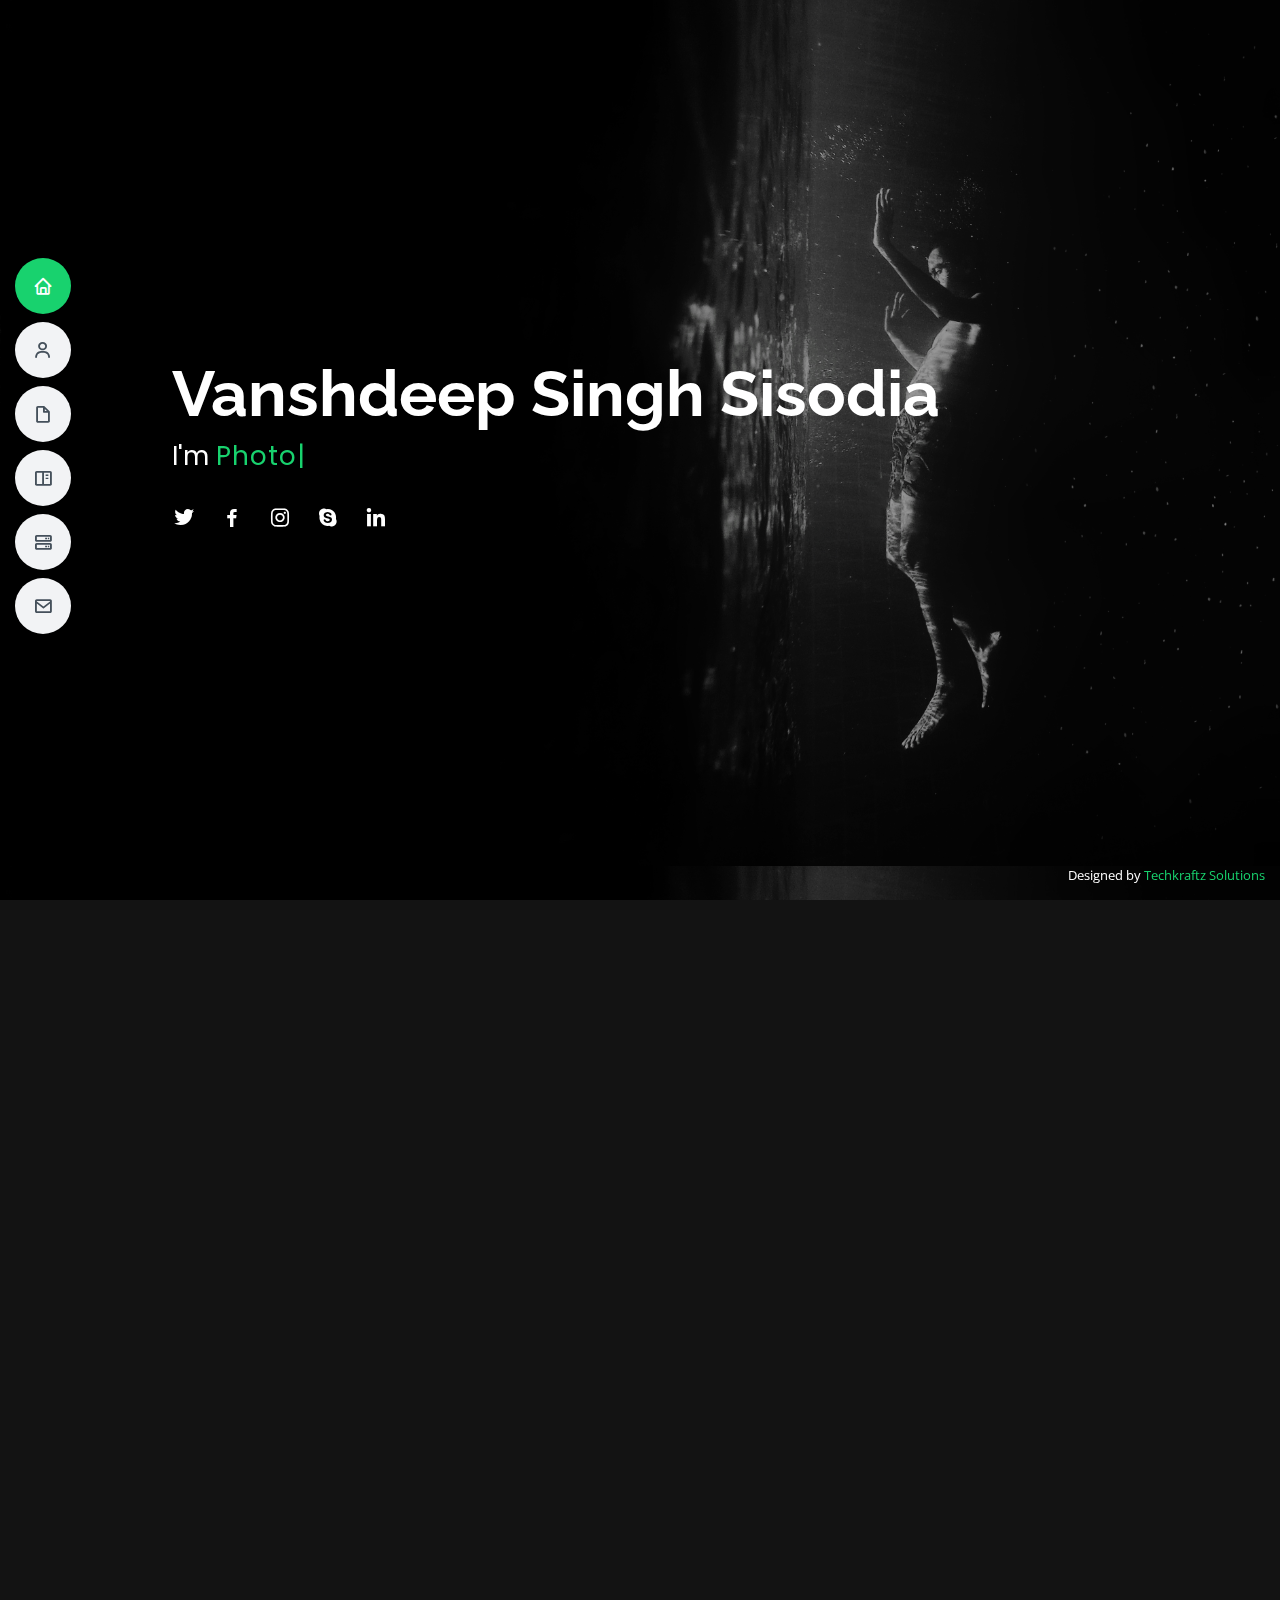
<file: public/index.html>
<!DOCTYPE html>
<html lang="en">

<head>
  <meta charset="utf-8">
  <meta content="width=device-width, initial-scale=1.0" name="viewport">

  <title>1shdeep-Home</title>
  <meta content="" name="description">
  <meta content="" name="keywords">

  <!-- Favicons -->
  <link href="assets/img/favicon.png" rel="icon">
  <link href="assets/img/apple-touch-icon.png" rel="apple-touch-icon">

  <!-- Google Fonts -->
  <link href="https://fonts.googleapis.com/css?family=Open+Sans:300,300i,400,400i,600,600i,700,700i|Raleway:300,300i,400,400i,500,500i,600,600i,700,700i|Poppins:300,300i,400,400i,500,500i,600,600i,700,700i" rel="stylesheet">

  <!-- Vendor CSS Files -->
  <link href="assets/vendor/aos/aos.css" rel="stylesheet">
  <link href="assets/vendor/bootstrap/css/bootstrap.min.css" rel="stylesheet">
  <link href="assets/vendor/bootstrap-icons/bootstrap-icons.css" rel="stylesheet">
  <link href="assets/vendor/boxicons/css/boxicons.min.css" rel="stylesheet">
  <link href="assets/vendor/glightbox/css/glightbox.min.css" rel="stylesheet">
  <link href="assets/vendor/swiper/swiper-bundle.min.css" rel="stylesheet">

  <!-- Template Main CSS File -->
  <link href="assets/css/style.css" rel="stylesheet">

</head>

<body>

  <!-- ======= Mobile nav toggle button ======= -->
  <!-- <button type="button" class="mobile-nav-toggle d-xl-none"><i class="bi bi-list mobile-nav-toggle"></i></button> -->
  <i class="bi bi-list mobile-nav-toggle d-xl-none"></i>
  <!-- ======= Header ======= -->
  <header id="header" class="d-flex flex-column justify-content-center">

    <nav id="navbar" class="navbar nav-menu">
      <ul>
        <li><a href="#hero" class="nav-link scrollto active"><i class="bx bx-home"></i> <span>Home</span></a></li>
        <li><a href="#about" class="nav-link scrollto"><i class="bx bx-user"></i> <span>About</span></a></li>
        <li><a href="#resume" class="nav-link scrollto"><i class="bx bx-file-blank"></i> <span>Resume</span></a></li>
        <li><a href="#portfolio" class="nav-link scrollto"><i class="bx bx-book-content"></i> <span>Portfolio</span></a></li>
        <li><a href="#services" class="nav-link scrollto"><i class="bx bx-server"></i> <span>Services</span></a></li>
        <li><a href="#contact" class="nav-link scrollto"><i class="bx bx-envelope"></i> <span>Contact</span></a></li>
      </ul>
    </nav><!-- .nav-menu -->

  </header><!-- End Header -->

  <!-- ======= Hero Section ======= -->
  <section id="hero" class="d-flex flex-column justify-content-center" class="hero route bg-image" style="background-image: url(assets/img/hero-bg.jpg)">
    <div class="container" data-aos="zoom-in" data-aos-delay="100">
      <h1>Vanshdeep Singh Sisodia</h1>
      <p>I'm  <span class="typed" data-typed-items="Photographer,Travel Filmmaker 🎥 🌍,"></span></p>
      <div class="social-links">
        <a href="#" class="twitter"><i class="bx bxl-twitter"></i></a>
        <a href="#" class="facebook"><i class="bx bxl-facebook"></i></a>
        <a href="#" class="instagram"><i class="bx bxl-instagram"></i></a>
        <a href="#" class="google-plus"><i class="bx bxl-skype"></i></a>
        <a href="#" class="linkedin"><i class="bx bxl-linkedin"></i></a>
      </div>
    </div>
  </section><!-- End Hero -->

  <main id="main">

    <!-- ======= About Section ======= -->
    <section id="about" class="about">
      <div class="container" data-aos="fade-up">

        <div class="section-title">
          <h2>About</h2>
          <p>Magnam dolores commodi suscipit. Necessitatibus eius consequatur ex aliquid fuga eum quidem. Sit sint consectetur velit. Quisquam quos quisquam cupiditate. Et nemo qui impedit suscipit alias ea. Quia fugiat sit in iste officiis commodi quidem hic quas.</p>
        </div>

        <div class="row">
          <div class="col-lg-4">
            <img src="assets/img/hero-bg.jpg" class="img-fluid" alt="">
          </div>
          <div class="col-lg-8 pt-4 pt-lg-0 content">
            <h3>UI/UX Photographer &amp; Tavel Filmmaker</h3>
            <p class="fst-italic">
              Lorem ipsum dolor sit amet, consectetur adipiscing elit, sed do eiusmod tempor incididunt ut labore et dolore
              magna aliqua.
            </p>
            <div class="row">
              <div class="col-lg-6">
                <ul>
                  <li><i class="bi bi-chevron-right"></i> <strong>Birthday:</strong> <span>1 May 1995</span></li>
                  <li><i class="bi bi-chevron-right"></i> <strong>Website:</strong> <span>www.example.com</span></li>
                  <li><i class="bi bi-chevron-right"></i> <strong>Phone:</strong> <span>+123 456 7890</span></li>
                  <li><i class="bi bi-chevron-right"></i> <strong>City:</strong> <span>New York, USA</span></li>
                </ul>
              </div>
              <div class="col-lg-6">
                <ul>
                  <li><i class="bi bi-chevron-right"></i> <strong>Age:</strong> <span>30</span></li>
                  <li><i class="bi bi-chevron-right"></i> <strong>Degree:</strong> <span>Master</span></li>
                  <li><i class="bi bi-chevron-right"></i> <strong>PhEmailone:</strong> <span>email@example.com</span></li>
                  <li><i class="bi bi-chevron-right"></i> <strong>Freelance:</strong> <span>Available</span></li>
                </ul>
              </div>
            </div>
            <p>
              Officiis eligendi itaque labore et dolorum mollitia officiis optio vero. Quisquam sunt adipisci omnis et ut. Nulla accusantium dolor incidunt officia tempore. Et eius omnis.
              Cupiditate ut dicta maxime officiis quidem quia. Sed et consectetur qui quia repellendus itaque neque. Aliquid amet quidem ut quaerat cupiditate. Ab et eum qui repellendus omnis culpa magni laudantium dolores.
            </p>
          </div>
        </div>

      </div>
    </section><!-- End About Section -->

    <!-- ======= Facts Section ======= -->
    <section id="facts" class="facts">
      <div class="container" data-aos="fade-up">

        <div class="section-title">
          <h2>Facts</h2>
          <p>Magnam dolores commodi suscipit. Necessitatibus eius consequatur ex aliquid fuga eum quidem. Sit sint consectetur velit. Quisquam quos quisquam cupiditate. Et nemo qui impedit suscipit alias ea. Quia fugiat sit in iste officiis commodi quidem hic quas.</p>
        </div>

        <div class="row">

          <div class="col-lg-3 col-md-6">
            <div class="count-box">
              <i class="bi bi-emoji-smile"></i>
              <span data-purecounter-start="0" data-purecounter-end="232" data-purecounter-duration="1" class="purecounter"></span>
              <p>Happy Clients</p>
            </div>
          </div>

          <div class="col-lg-3 col-md-6 mt-5 mt-md-0">
            <div class="count-box">
              <i class="bi bi-person"></i>
              <span data-purecounter-start="1000" data-purecounter-end="34440" data-purecounter-duration="1" class="purecounter"></span>
              <p>Followers</p>
            </div>
          </div>

          <div class="col-lg-3 col-md-6 mt-5 mt-lg-0">
            <div class="count-box">
              <i class="bi bi-camera-reels"></i>
              <span data-purecounter-start="0" data-purecounter-end="1463" data-purecounter-duration="1" class="purecounter"></span>
              <p>Hours Of Video Content</p>
            </div>
          </div>

          <div class="col-lg-3 col-md-6 mt-5 mt-lg-0">
            <div class="count-box">
              <i class="bi bi-award"></i>
              <span data-purecounter-start="0" data-purecounter-end="25" data-purecounter-duration="1" class="purecounter"></span>
              <p>Awards</p>
            </div>
          </div>

        </div>

      </div>
    </section><!-- End Facts Section -->

    <!-- ======= Skills Section ======= -->
    <section id="skills" class="skills section-bg">
      <div class="container" data-aos="fade-up">

        <div class="section-title">
          <h2>Skills</h2>
          <p>Magnam dolores commodi suscipit. Necessitatibus eius consequatur ex aliquid fuga eum quidem. Sit sint consectetur velit. Quisquam quos quisquam cupiditate. Et nemo qui impedit suscipit alias ea. Quia fugiat sit in iste officiis commodi quidem hic quas.</p>
        </div>

        <div class="row skills-content">

          <div class="col-lg-6">

            <div class="progress">
              <span class="skill">HTML <i class="val">100%</i></span>
              <div class="progress-bar-wrap">
                <div class="progress-bar" role="progressbar" aria-valuenow="100" aria-valuemin="0" aria-valuemax="100"></div>
              </div>
            </div>

            <div class="progress">
              <span class="skill">CSS <i class="val">90%</i></span>
              <div class="progress-bar-wrap">
                <div class="progress-bar" role="progressbar" aria-valuenow="90" aria-valuemin="0" aria-valuemax="100"></div>
              </div>
            </div>

            <div class="progress">
              <span class="skill">JavaScript <i class="val">75%</i></span>
              <div class="progress-bar-wrap">
                <div class="progress-bar" role="progressbar" aria-valuenow="75" aria-valuemin="0" aria-valuemax="100"></div>
              </div>
            </div>

          </div>

          <div class="col-lg-6">

            <div class="progress">
              <span class="skill">PHP <i class="val">80%</i></span>
              <div class="progress-bar-wrap">
                <div class="progress-bar" role="progressbar" aria-valuenow="80" aria-valuemin="0" aria-valuemax="100"></div>
              </div>
            </div>

            <div class="progress">
              <span class="skill">WordPress/CMS <i class="val">90%</i></span>
              <div class="progress-bar-wrap">
                <div class="progress-bar" role="progressbar" aria-valuenow="90" aria-valuemin="0" aria-valuemax="100"></div>
              </div>
            </div>

            <div class="progress">
              <span class="skill">Photoshop <i class="val">55%</i></span>
              <div class="progress-bar-wrap">
                <div class="progress-bar" role="progressbar" aria-valuenow="55" aria-valuemin="0" aria-valuemax="100"></div>
              </div>
            </div>

          </div>

        </div>

      </div>
    </section><!-- End Skills Section -->

    <!-- ======= Resume Section ======= -->
    <section id="resume" class="resume">
      <div class="container" data-aos="fade-up-right">

        <div class="section-title">
          <h2>Resume</h2>
          <p>Magnam dolores commodi suscipit. Necessitatibus eius consequatur ex aliquid fuga eum quidem. Sit sint consectetur velit. Quisquam quos quisquam cupiditate. Et nemo qui impedit suscipit alias ea. Quia fugiat sit in iste officiis commodi quidem hic quas.</p>
        </div>

        <div class="row">
          <div class="col-lg-6">
            <h3 class="resume-title">Sumary</h3>
            <div class="resume-item pb-0">
              <h4>Brandon Johnson</h4>
              <p><em>Innovative and deadline-driven Graphic Designer with 3+ years of experience designing and developing user-centered digital/print marketing material from initial concept to final, polished deliverable.</em></p>
              <ul>
                <li>Portland par 127,Orlando, FL</li>
                <li>(123) 456-7891</li>
                <li>alice.barkley@example.com</li>
              </ul>
            </div>

            <h3 class="resume-title">Education</h3>
            <div class="resume-item">
              <h4>Master of Fine Arts &amp; Graphic Design</h4>
              <h5>2015 - 2016</h5>
              <p><em>Rochester Institute of Technology, Rochester, NY</em></p>
              <p>Qui deserunt veniam. Et sed aliquam labore tempore sed quisquam iusto autem sit. Ea vero voluptatum qui ut dignissimos deleniti nerada porti sand markend</p>
            </div>
            <div class="resume-item">
              <h4>Bachelor of Fine Arts &amp; Graphic Design</h4>
              <h5>2010 - 2014</h5>
              <p><em>Rochester Institute of Technology, Rochester, NY</em></p>
              <p>Quia nobis sequi est occaecati aut. Repudiandae et iusto quae reiciendis et quis Eius vel ratione eius unde vitae rerum voluptates asperiores voluptatem Earum molestiae consequatur neque etlon sader mart dila</p>
            </div>
          </div>
          <div class="col-lg-6">
            <h3 class="resume-title">Professional Experience</h3>
            <div class="resume-item">
              <h4>Senior graphic design specialist</h4>
              <h5>2019 - Present</h5>
              <p><em>Experion, New York, NY </em></p>
              <ul>
                <li>Lead in the design, development, and implementation of the graphic, layout, and production communication materials</li>
                <li>Delegate tasks to the 7 members of the design team and provide counsel on all aspects of the project. </li>
                <li>Supervise the assessment of all graphic materials in order to ensure quality and accuracy of the design</li>
                <li>Oversee the efficient use of production project budgets ranging from $2,000 - $25,000</li>
              </ul>
            </div>
            <div class="resume-item">
              <h4>Graphic design specialist</h4>
              <h5>2017 - 2018</h5>
              <p><em>Stepping Stone Advertising, New York, NY</em></p>
              <ul>
                <li>Developed numerous marketing programs (logos, brochures,infographics, presentations, and advertisements).</li>
                <li>Managed up to 5 projects or tasks at a given time while under pressure</li>
                <li>Recommended and consulted with clients on the most appropriate graphic design</li>
                <li>Created 4+ design presentations and proposals a month for clients and account managers</li>
              </ul>
            </div>
          </div>
        </div>

      </div>
    </section><!-- End Resume Section -->

  <!-- ======= Portfolio Section ======= -->
  <section id="portfolio" class="portfolio">
    <div class="container"data-aos="zoom-in" data-aos-delay="100">

      <div class="section-title"data-aos="fade-up" data-aos-delay="100">
        <h2>Portfolio</h2>
        <p>My Works</p>
      </div>

      <div class="row">
        <div class="col-lg-12 d-flex justify-content-center">
          <ul id="portfolio-flters">
            <li data-filter="*" class="filter-active">All</li>
            <li data-filter=".filter-app">App</li>
            <li data-filter=".filter-card">Card</li>
            <li data-filter=".filter-web">Web</li>
          </ul>
        </div>
      </div>

      <div class="row portfolio-container">

        <div class="col-lg-4 col-md-6 portfolio-item filter-app">
          <div class="portfolio-wrap">
            <img src="assets/img/portfolio/portfolio-1.jpg" class="img-fluid" alt="">
            <div class="portfolio-info">
              <h4>App 1</h4>
              <p>App</p>
              <div class="portfolio-links">
                <a href="assets/img/portfolio/portfolio-1.jpg" data-gallery="portfolioGallery" class="portfolio-lightbox" title="App 1"><i class="bx bx-plus"></i></a>
                <a href="portfolio-details.html" data-gallery="portfolioDetailsGallery" data-glightbox="type: external" class="portfolio-details-lightbox" title="Portfolio Details"><i class="bx bx-link"></i></a>
              </div>
            </div>
          </div>
        </div>

        <div class="col-lg-4 col-md-6 portfolio-item filter-web">
          <div class="portfolio-wrap">
            <img src="assets/img/portfolio/portfolio-2.jpg" class="img-fluid" alt="">
            <div class="portfolio-info">
              <h4>Web 3</h4>
              <p>Web</p>
              <div class="portfolio-links">
                <a href="assets/img/portfolio/portfolio-2.jpg" data-gallery="portfolioGallery" class="portfolio-lightbox" title="Web 3"><i class="bx bx-plus"></i></a>
                <a href="portfolio-details.html" data-gallery="portfolioDetailsGallery" data-glightbox="type: external" class="portfolio-details-lightbox" title="Portfolio Details"><i class="bx bx-link"></i></a>
              </div>
            </div>
          </div>
        </div>

        <div class="col-lg-4 col-md-6 portfolio-item filter-app">
          <div class="portfolio-wrap">
            <img src="assets/img/portfolio/portfolio-3.jpg" class="img-fluid" alt="">
            <div class="portfolio-info">
              <h4>App 2</h4>
              <p>App</p>
              <div class="portfolio-links">
                <a href="assets/img/portfolio/portfolio-3.jpg" data-gallery="portfolioGallery" class="portfolio-lightbox" title="App 2"><i class="bx bx-plus"></i></a>
                <a href="portfolio-details.html" data-gallery="portfolioDetailsGallery" data-glightbox="type: external" class="portfolio-details-lightbox" title="Portfolio Details"><i class="bx bx-link"></i></a>
              </div>
            </div>
          </div>
        </div>

        <div class="col-lg-4 col-md-6 portfolio-item filter-card">
          <div class="portfolio-wrap">
            <img src="assets/img/portfolio/portfolio-4.jpg" class="img-fluid" alt="">
            <div class="portfolio-info">
              <h4>Card 2</h4>
              <p>Card</p>
              <div class="portfolio-links">
                <a href="assets/img/portfolio/portfolio-4.jpg" data-gallery="portfolioGallery" class="portfolio-lightbox" title="Card 2"><i class="bx bx-plus"></i></a>
                <a href="portfolio-details.html" data-gallery="portfolioDetailsGallery" data-glightbox="type: external" class="portfolio-details-lightbox" title="Portfolio Details"><i class="bx bx-link"></i></a>
              </div>
            </div>
          </div>
        </div>

        <div class="col-lg-4 col-md-6 portfolio-item filter-web">
          <div class="portfolio-wrap">
            <img src="assets/img/portfolio/portfolio-5.jpg" class="img-fluid" alt="">
            <div class="portfolio-info">
              <h4>Web 2</h4>
              <p>Web</p>
              <div class="portfolio-links">
                <a href="assets/img/portfolio/portfolio-5.jpg" data-gallery="portfolioGallery" class="portfolio-lightbox" title="Web 2"><i class="bx bx-plus"></i></a>
                <a href="portfolio-details.html" data-gallery="portfolioDetailsGallery" data-glightbox="type: external" class="portfolio-details-lightbox" title="Portfolio Details"><i class="bx bx-link"></i></a>
              </div>
            </div>
          </div>
        </div>

        <div class="col-lg-4 col-md-6 portfolio-item filter-app">
          <div class="portfolio-wrap">
            <img src="assets/img/portfolio/portfolio-6.jpg" class="img-fluid" alt="">
            <div class="portfolio-info">
              <h4>App 3</h4>
              <p>App</p>
              <div class="portfolio-links">
                <a href="assets/img/portfolio/portfolio-6.jpg" data-gallery="portfolioGallery" class="portfolio-lightbox" title="App 3"><i class="bx bx-plus"></i></a>
                <a href="portfolio-details.html" data-gallery="portfolioDetailsGallery" data-glightbox="type: external" class="portfolio-details-lightbox" title="Portfolio Details"><i class="bx bx-link"></i></a>
              </div>
            </div>
          </div>
        </div>

        <div class="col-lg-4 col-md-6 portfolio-item filter-card">
          <div class="portfolio-wrap">
            <img src="assets/img/portfolio/portfolio-7.jpg" class="img-fluid" alt="">
            <div class="portfolio-info">
              <h4>Card 1</h4>
              <p>Card</p>
              <div class="portfolio-links">
                <a href="assets/img/portfolio/portfolio-7.jpg" data-gallery="portfolioGallery" class="portfolio-lightbox" title="Card 1"><i class="bx bx-plus"></i></a>
                <a href="portfolio-details.html" data-gallery="portfolioDetailsGallery" data-glightbox="type: external" class="portfolio-details-lightbox" title="Portfolio Details"><i class="bx bx-link"></i></a>
              </div>
            </div>
          </div>
        </div>

        <div class="col-lg-4 col-md-6 portfolio-item filter-card">
          <div class="portfolio-wrap">
            <img src="assets/img/portfolio/portfolio-8.jpg" class="img-fluid" alt="">
            <div class="portfolio-info">
              <h4>Card 3</h4>
              <p>Card</p>
              <div class="portfolio-links">
                <a href="assets/img/portfolio/portfolio-8.jpg" data-gallery="portfolioGallery" class="portfolio-lightbox" title="Card 3"><i class="bx bx-plus"></i></a>
                <a href="portfolio-details.html" data-gallery="portfolioDetailsGallery" data-glightbox="type: external" class="portfolio-details-lightbox" title="Portfolio Details"><i class="bx bx-link"></i></a>
              </div>
            </div>
          </div>
        </div>

        <div class="col-lg-4 col-md-6 portfolio-item filter-web">
          <div class="portfolio-wrap">
            <img src="assets/img/portfolio/portfolio-9.jpg" class="img-fluid" alt="">
            <div class="portfolio-info">
              <h4>Web 3</h4>
              <p>Web</p>
              <div class="portfolio-links">
                <a href="assets/img/portfolio/portfolio-9.jpg" data-gallery="portfolioGallery" class="portfolio-lightbox" title="Web 3"><i class="bx bx-plus"></i></a>
                <a href="portfolio-details.html" data-gallery="portfolioDetailsGallery" data-glightbox="type: external" class="portfolio-details-lightbox" title="Portfolio Details"><i class="bx bx-link"></i></a>
              </div>
            </div>
          </div>
        </div>

      </div>

    </div>
  </section><!-- End Portfolio Section -->

  <!-- ======= Services Section ======= -->
  <section id="services" class="services">
    <div class="container"data-aos="zoom-out" data-aos-delay="100">

      <div class="section-title">
        <h2>Services</h2>
        <p>My Services</p>
      </div>

      <div class="row">
        <div class="col-lg-4 col-md-6 d-flex align-items-stretch">
          <div class="icon-box">
            <div class="icon"><i class="bx bxl-dribbble"></i></div>
            <h4><a href="">Lorem Ipsum</a></h4>
            <p>Voluptatum deleniti atque corrupti quos dolores et quas molestias excepturi</p>
          </div>
        </div>

        <div class="col-lg-4 col-md-6 d-flex align-items-stretch mt-4 mt-md-0">
          <div class="icon-box">
            <div class="icon"><i class="bx bx-file"></i></div>
            <h4><a href="">Sed ut perspiciatis</a></h4>
            <p>Duis aute irure dolor in reprehenderit in voluptate velit esse cillum dolore</p>
          </div>
        </div>

        <div class="col-lg-4 col-md-6 d-flex align-items-stretch mt-4 mt-lg-0">
          <div class="icon-box">
            <div class="icon"><i class="bx bx-tachometer"></i></div>
            <h4><a href="">Magni Dolores</a></h4>
            <p>Excepteur sint occaecat cupidatat non proident, sunt in culpa qui officia</p>
          </div>
        </div>

        <div class="col-lg-4 col-md-6 d-flex align-items-stretch mt-4">
          <div class="icon-box">
            <div class="icon"><i class="bx bx-world"></i></div>
            <h4><a href="">Nemo Enim</a></h4>
            <p>At vero eos et accusamus et iusto odio dignissimos ducimus qui blanditiis</p>
          </div>
        </div>

        <div class="col-lg-4 col-md-6 d-flex align-items-stretch mt-4">
          <div class="icon-box">
            <div class="icon"><i class="bx bx-slideshow"></i></div>
            <h4><a href="">Dele cardo</a></h4>
            <p>Quis consequatur saepe eligendi voluptatem consequatur dolor consequuntur</p>
          </div>
        </div>

        <div class="col-lg-4 col-md-6 d-flex align-items-stretch mt-4">
          <div class="icon-box">
            <div class="icon"><i class="bx bx-arch"></i></div>
            <h4><a href="">Divera don</a></h4>
            <p>Modi nostrum vel laborum. Porro fugit error sit minus sapiente sit aspernatur</p>
          </div>
        </div>

      </div>

    </div>
  </section><!-- End Services Section -->

    <!-- ======= Testimonials Section ======= -->
    <section id="testimonials" class="testimonials section-bg">
      <div class="container" data-aos="fade-up">

        <div class="section-title">
          <h2>Testimonials</h2>
        </div>

        <div class="testimonials-slider swiper-container" data-aos="fade-up" data-aos-delay="100">
          <div class="swiper-wrapper">

            <div class="swiper-slide">
              <div class="testimonial-item">
                <img src="assets/img/testimonials/testimonials-1.jpg" class="testimonial-img" alt="">
                <h3>Saul Goodman</h3>
                <h4>Ceo &amp; Founder</h4>
                <p>
                  <i class="bx bxs-quote-alt-left quote-icon-left"></i>
                  Proin iaculis purus consequat sem cure digni ssim donec porttitora entum suscipit rhoncus. Accusantium quam, ultricies eget id, aliquam eget nibh et. Maecen aliquam, risus at semper.
                  <i class="bx bxs-quote-alt-right quote-icon-right"></i>
                </p>
              </div>
            </div><!-- End testimonial item -->

            <div class="swiper-slide">
              <div class="testimonial-item">
                <img src="assets/img/testimonials/testimonials-2.jpg" class="testimonial-img" alt="">
                <h3>Sara Wilsson</h3>
                <h4>Designer</h4>
                <p>
                  <i class="bx bxs-quote-alt-left quote-icon-left"></i>
                  Export tempor illum tamen malis malis eram quae irure esse labore quem cillum quid cillum eram malis quorum velit fore eram velit sunt aliqua noster fugiat irure amet legam anim culpa.
                  <i class="bx bxs-quote-alt-right quote-icon-right"></i>
                </p>
              </div>
            </div><!-- End testimonial item -->

            <div class="swiper-slide">
              <div class="testimonial-item">
                <img src="assets/img/testimonials/testimonials-3.jpg" class="testimonial-img" alt="">
                <h3>Jena Karlis</h3>
                <h4>Store Owner</h4>
                <p>
                  <i class="bx bxs-quote-alt-left quote-icon-left"></i>
                  Enim nisi quem export duis labore cillum quae magna enim sint quorum nulla quem veniam duis minim tempor labore quem eram duis noster aute amet eram fore quis sint minim.
                  <i class="bx bxs-quote-alt-right quote-icon-right"></i>
                </p>
              </div>
            </div><!-- End testimonial item -->

            <div class="swiper-slide">
              <div class="testimonial-item">
                <img src="assets/img/testimonials/testimonials-4.jpg" class="testimonial-img" alt="">
                <h3>Matt Brandon</h3>
                <h4>Freelancer</h4>
                <p>
                  <i class="bx bxs-quote-alt-left quote-icon-left"></i>
                  Fugiat enim eram quae cillum dolore dolor amet nulla culpa multos export minim fugiat minim velit minim dolor enim duis veniam ipsum anim magna sunt elit fore quem dolore labore illum veniam.
                  <i class="bx bxs-quote-alt-right quote-icon-right"></i>
                </p>
              </div>
            </div><!-- End testimonial item -->

            <div class="swiper-slide">
              <div class="testimonial-item">
                <img src="assets/img/testimonials/testimonials-5.jpg" class="testimonial-img" alt="">
                <h3>John Larson</h3>
                <h4>Entrepreneur</h4>
                <p>
                  <i class="bx bxs-quote-alt-left quote-icon-left"></i>
                  Quis quorum aliqua sint quem legam fore sunt eram irure aliqua veniam tempor noster veniam enim culpa labore duis sunt culpa nulla illum cillum fugiat legam esse veniam culpa fore nisi cillum quid.
                  <i class="bx bxs-quote-alt-right quote-icon-right"></i>
                </p>
              </div>
            </div><!-- End testimonial item -->

          </div>
          <div class="swiper-pagination"></div>
        </div>

      </div>
    </section><!-- End Testimonials Section -->

    <!-- ======= Contact Section ======= -->
  <section id="contact" class="contact"data-aos="fade-up" data-aos-delay="100">
    <div class="container"data-aos="flip-right" data-aos-delay="100">

      <div class="section-title">
        <h2>Contact</h2>
        <p>Contact Me</p>
      </div>

      <div class="row mt-2">

        <div class="col-md-6 d-flex align-items-stretch">
          <div class="info-box">
            <i class="bx bx-map"></i>
            <h3>My Address</h3>
            <p>A108 Adam Street, New York, NY 535022</p>
          </div>
        </div>

        <div class="col-md-6 mt-4 mt-md-0 d-flex align-items-stretch">
          <div class="info-box">
            <i class="bx bx-share-alt"></i>
            <h3>Social Profiles</h3>
            <div class="social-links">
              <a href="#" class="twitter"><i class="bi bi-twitter"></i></a>
              <a href="#" class="facebook"><i class="bi bi-facebook"></i></a>
              <a href="#" class="instagram"><i class="bi bi-instagram"></i></a>
              <a href="#" class="google-plus"><i class="bi bi-skype"></i></a>
              <a href="#" class="linkedin"><i class="bi bi-linkedin"></i></a>
            </div>
          </div>
        </div>

        <div class="col-md-6 mt-4 d-flex align-items-stretch">
          <div class="info-box">
            <i class="bx bx-envelope"></i>
            <h3>Email Me</h3>
            <p>contact@example.com</p>
          </div>
        </div>
        <div class="col-md-6 mt-4 d-flex align-items-stretch">
          <div class="info-box">
            <i class="bx bx-phone-call"></i>
            <h3>Call Me</h3>
            <p>+1 5589 55488 55</p>
          </div>
        </div>
      </div>

      <form action="forms/contact.php" method="post" role="form" class="php-email-form mt-4">
        <div class="row">
          <div class="col-md-6 form-group">
            <input type="text" name="name" class="form-control" id="name" placeholder="Your Name" required>
          </div>
          <div class="col-md-6 form-group mt-3 mt-md-0">
            <input type="email" class="form-control" name="email" id="email" placeholder="Your Email" required>
          </div>
        </div>
        <div class="form-group mt-3">
          <input type="text" class="form-control" name="subject" id="subject" placeholder="Subject" required>
        </div>
        <div class="form-group mt-3">
          <textarea class="form-control" name="message" rows="5" placeholder="Message" required></textarea>
        </div>
        <div class="my-3">
          <div class="loading">Loading</div>
          <div class="error-message"></div>
          <div class="sent-message">Your message has been sent. Thank you!</div>
        </div>
        <div class="text-center"><button type="submit">Send Message</button></div>
      </form>

    </div>
  </section><!-- End Contact Section -->

  </main><!-- End #main -->

  <div class="credits">

    Designed by <a href="https://techkraftz.in/">Techkraftz Solutions</a>
  </div>

  <div id="preloader"></div>
  <a href="#" class="back-to-top d-flex align-items-center justify-content-center"><i class="bi bi-arrow-up-short"></i></a>

  <!-- Vendor JS Files -->
  <script src="assets/vendor/aos/aos.js"></script>
  <script src="assets/vendor/bootstrap/js/bootstrap.bundle.min.js"></script>
  <script src="assets/vendor/glightbox/js/glightbox.min.js"></script>
  <script src="assets/vendor/isotope-layout/isotope.pkgd.min.js"></script>
  <script src="assets/vendor/php-email-form/validate.js"></script>
  <script src="assets/vendor/purecounter/purecounter.js"></script>
  <script src="assets/vendor/swiper/swiper-bundle.min.js"></script>
  <script src="assets/vendor/typed.js/typed.min.js"></script>
  <script src="assets/vendor/waypoints/noframework.waypoints.js"></script>

  <!-- Template Main JS File -->
  <script src="assets/js/main.js"></script>

</body>

</html>
</file>
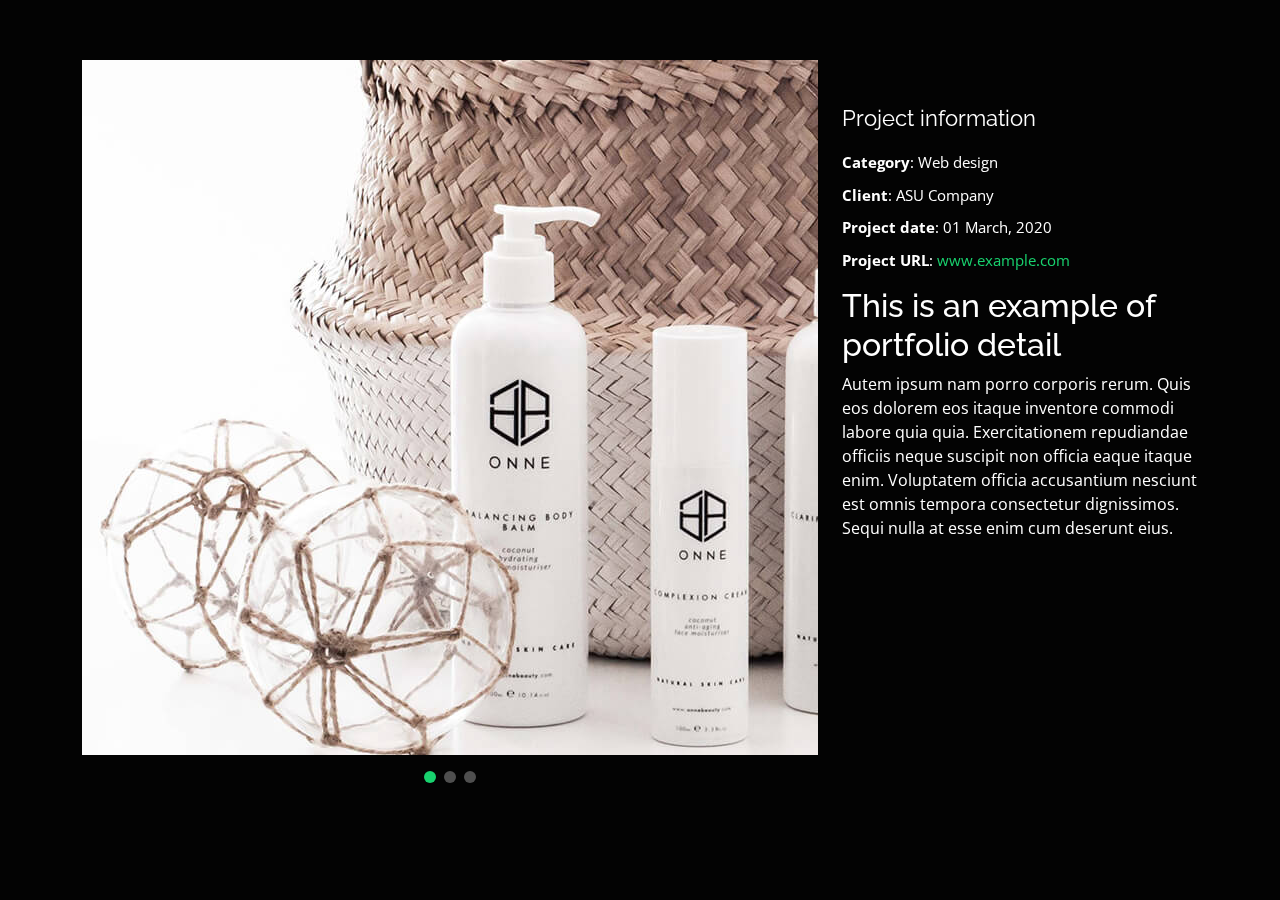
<file: portfolio-details.html>
<!DOCTYPE html>
<html lang="en">

<head>
  <meta charset="utf-8">
  <meta content="width=device-width, initial-scale=1.0" name="viewport">

  <title>Portfolio Details - Personal Bootstrap Template</title>
  <meta content="" name="description">
  <meta content="" name="keywords">

  <!-- Favicons -->
  <link href="assets/img/favicon.png" rel="icon">
  <link href="assets/img/apple-touch-icon.png" rel="apple-touch-icon">

  <!-- Google Fonts -->
  <link href="https://fonts.googleapis.com/css?family=Open+Sans:300,300i,400,400i,600,600i,700,700i|Raleway:300,300i,400,400i,500,500i,600,600i,700,700i|Poppins:300,300i,400,400i,500,500i,600,600i,700,700i" rel="stylesheet">

  <!-- Vendor CSS Files -->
  <link href="assets/vendor/aos/aos.css" rel="stylesheet">
  <link href="assets/vendor/bootstrap/css/bootstrap.min.css" rel="stylesheet">
  <link href="assets/vendor/bootstrap-icons/bootstrap-icons.css" rel="stylesheet">
  <link href="assets/vendor/boxicons/css/boxicons.min.css" rel="stylesheet">
  <link href="assets/vendor/glightbox/css/glightbox.min.css" rel="stylesheet">
  <link href="assets/vendor/swiper/swiper-bundle.min.css" rel="stylesheet">

  <!-- Template Main CSS File -->
  <link href="assets/css/style.css" rel="stylesheet">

</head>

<body>

  <main id="main">

    <!-- ======= Portfolio Details Section ======= -->
    <section id="portfolio-details" class="portfolio-details">
      <div class="container">

        <div class="row gy-4">

          <div class="col-lg-8">
            <div class="portfolio-details-slider swiper-container">
              <div class="swiper-wrapper align-items-center">

                <div class="swiper-slide">
                  <img src="assets/img/portfolio/portfolio-details-1.jpg" alt="">
                </div>

                <div class="swiper-slide">
                  <img src="assets/img/portfolio/portfolio-details-2.jpg" alt="">
                </div>

                <div class="swiper-slide">
                  <img src="assets/img/portfolio/portfolio-details-3.jpg" alt="">
                </div>

              </div>
              <div class="swiper-pagination"></div>
            </div>
          </div>

          <div class="col-lg-4">
            <div class="portfolio-info">
              <h3>Project information</h3>
              <ul>
                <li><strong>Category</strong>: Web design</li>
                <li><strong>Client</strong>: ASU Company</li>
                <li><strong>Project date</strong>: 01 March, 2020</li>
                <li><strong>Project URL</strong>: <a href="#">www.example.com</a></li>
              </ul>
            </div>
            <div class="portfolio-description">
              <h2>This is an example of portfolio detail</h2>
              <p>
                Autem ipsum nam porro corporis rerum. Quis eos dolorem eos itaque inventore commodi labore quia quia. Exercitationem repudiandae officiis neque suscipit non officia eaque itaque enim. Voluptatem officia accusantium nesciunt est omnis tempora consectetur dignissimos. Sequi nulla at esse enim cum deserunt eius.
              </p>
            </div>
          </div>

        </div>

      </div>
    </section><!-- End Portfolio Details Section -->

  </main><!-- End #main -->

  <div id="preloader"></div>
  <a href="#" class="back-to-top d-flex align-items-center justify-content-center"><i class="bi bi-arrow-up-short"></i></a>

  <!-- Vendor JS Files -->
  <script src="assets/vendor/aos/aos.js"></script>
  <script src="assets/vendor/bootstrap/js/bootstrap.bundle.min.js"></script>
  <script src="assets/vendor/glightbox/js/glightbox.min.js"></script>
  <script src="assets/vendor/isotope-layout/isotope.pkgd.min.js"></script>
  <script src="assets/vendor/php-email-form/validate.js"></script>
  <script src="assets/vendor/purecounter/purecounter.js"></script>
  <script src="assets/vendor/swiper/swiper-bundle.min.js"></script>
  <script src="assets/vendor/typed.js/typed.min.js"></script>
  <script src="assets/vendor/waypoints/noframework.waypoints.js"></script>

  <!-- Template Main JS File -->
  <script src="assets/js/main.js"></script>

</body>

</html>
</file>
<file: public/assets/css/style.css>
/*--------------------------------------------------------------
# General
--------------------------------------------------------------*/
body {
  font-family: "Open Sans", sans-serif;
  color: #ffffff;
  background: rgba(0, 0, 0, 0.924);
  
}

a {
  color: #18d26e;
  text-decoration: none;
}

a:hover {
  color: #18d26e;
  text-decoration: none;
}

h1, h2, h3, h4, h5, h6 {
  font-family: "Raleway", sans-serif;
}

/*--------------------------------------------------------------
# Back to top button
--------------------------------------------------------------*/
.back-to-top {
  position: fixed;
  visibility: hidden;
  opacity: 0;
  right: 15px;
  bottom: 50px;
  z-index: 996;
  background: #ffffff;
  width: 40px;
  height: 40px;
  border-radius: 50px;
  transition: all 0.4s;
}

.back-to-top i {
  font-size: 28px;
  color: rgb(0, 0, 0);
  line-height: 0;
}

.back-to-top:hover {
  background: #18d26e;
  color: #fff;
}

.back-to-top.active {
  visibility: visible;
  opacity: 1;
}

/*--------------------------------------------------------------
# Preloader
--------------------------------------------------------------*/
#preloader {
  position: fixed;
  top: 0;
  left: 0;
  right: 0;
  bottom: 0;
  z-index: 9999;
  overflow: hidden;
  background: rgb(12, 12, 12);
}

#preloader:before {
  content: "";
  position: fixed;
  top: calc(50% - 30px);
  left: calc(50% - 30px);
  border: 6px solid #18d26e;
  border-top-color: #fff;
  border-bottom-color: #fff;
  border-radius: 50%;
  width: 60px;
  height: 60px;
  -webkit-animation: animate-preloader 1s linear infinite;
  animation: animate-preloader 1s linear infinite;
}

@-webkit-keyframes animate-preloader {
  0% {
    transform: rotate(0deg);
  }
  100% {
    transform: rotate(360deg);
  }
}

@keyframes animate-preloader {
  0% {
    transform: rotate(0deg);
  }
  100% {
    transform: rotate(360deg);
  }
}

/*--------------------------------------------------------------
# Disable aos animation delay on mobile devices
--------------------------------------------------------------*/
@media screen and (max-width: 768px) {
  [data-aos-delay] {
    transition-delay: 0 !important;
  }
}

/*--------------------------------------------------------------
# Header
--------------------------------------------------------------*/
#header {
  position: fixed;
  top: 0;
  left: 0;
  bottom: 0;
  z-index: 9997;
  transition: all 0.5s;
  padding: 15px;
  overflow-y: auto;
}

@media (max-width: 992px) {
  #header {
    width: 300px;
    background: #fff;
    border-right: 1px solid #e6e9ec;
    left: -300px;
  }
}

@media (min-width: 992px) {
  #main {
    margin-left: 100px;
  }
}

/*--------------------------------------------------------------
# Navigation Menu
--------------------------------------------------------------*/
/**
* Desktop Navigation 
*/
.nav-menu {
  padding: 0;
  display: block;
}

.nav-menu * {
  margin: 0;
  padding: 0;
  list-style: none;
}

.nav-menu > ul > li {
  position: relative;
  white-space: nowrap;
}

.nav-menu a, .nav-menu a:focus {
  display: flex;
  align-items: center;
  color: #45505b;
  padding: 10px 18px;
  margin-bottom: 8px;
  transition: 0.3s;
  font-size: 15px;
  border-radius: 50px;
  background: #f2f3f5;
  height: 56px;
  width: 100%;
  overflow: hidden;
  transition: 0.3s;
}

.nav-menu a i, .nav-menu a:focus i {
  font-size: 20px;
}

.nav-menu a span, .nav-menu a:focus span {
  padding: 0 5px 0 7px;
  color: #45505b;
}

@media (min-width: 992px) {
  .nav-menu a, .nav-menu a:focus {
    width: 56px;
  }
  .nav-menu a span, .nav-menu a:focus span {
    display: none;
    color: #fff;
  }
}

.nav-menu a:hover, .nav-menu .active, .nav-menu .active:focus, .nav-menu li:hover > a {
  color: #fff;
  background: #18d26e;
}

.nav-menu a:hover span, .nav-menu .active span, .nav-menu .active:focus span, .nav-menu li:hover > a span {
  color: #fff;
}

.nav-menu a:hover, .nav-menu li:hover > a {
  width: 100%;
  color: #fff;
}

.nav-menu a:hover span, .nav-menu li:hover > a span {
  display: block;
}

/**
* Mobile Navigation 
*/
.mobile-nav-toggle {
  position: fixed;
  right: 10px;
  top: 10px;
  z-index: 9998;
  border: 0;
  background: none;
  font-size: 28px;
  transition: all 0.4s;
  outline: none !important;
  line-height: 0;
  cursor: pointer;
  border-radius: 50px;
  padding: 5px;
}

.mobile-nav-toggle i {
  color: #45505b;
}

.mobile-nav-active {
  overflow: hidden;
}

.mobile-nav-active #header {
  left: 0;
}

.mobile-nav-active .mobile-nav-toggle {
  color: #fff;
  background-color: #18d26e;
}

/*--------------------------------------------------------------
# Hero Section
--------------------------------------------------------------*/
#hero {
  width: 100%;
  height: 100vh;
  background-size: contain;
  position: relative;

}

@media (min-width: 992px) {
  #hero {
    padding-left: 160px;
  }
}

#hero:before {
  content: "";

  background: rgba(0, 0, 0, 0.404);
  position: absolute;
  bottom: 0;
  top: 0;
  left: 0;
  right: 0;
}

#hero h1 {
  margin: 0;
  font-size: 64px;
  font-weight: 700;
  line-height: 56px;
  color: #ffffff;
}

#hero p {
  color: #ffffff;
  margin: 15px 0 0 0;
  font-size: 26px;
  font-family: "Poppins", sans-serif;
}

#hero p span {
  color: #18d26e;
  letter-spacing: 1px;
}

#hero .social-links {
  margin-top: 30px;
}

#hero .social-links a {
  font-size: 24px;
  display: inline-block;
  color: #ffffff;
  line-height: 1;
  margin-right: 20px;
  transition: 0.3s;
}

#hero .social-links a:hover {
  color: #18d26e;
}

@media (max-width: 992px) {
  #hero {
    text-align: center;
  }
  #hero h1 {
    font-size: 32px;
    line-height: 36px;
  }
  #hero p {
    margin-top: 10px;
    font-size: 20px;
    line-height: 24px;
  }
}

/*--------------------------------------------------------------
# Sections General
--------------------------------------------------------------*/
section {
  padding: 60px 0;
  overflow: hidden;
}

.section-title {
  text-align: center;
  padding-bottom: 30px;
}

.section-title h2 {
  font-size: 32px;
  font-weight: bold;
  text-transform: uppercase;
  margin-bottom: 20px;
  padding-bottom: 20px;
  position: relative;
  color: #ffffff;
}

.section-title h2::before {
  content: '';
  position: absolute;
  display: block;
  width: 120px;
  height: 1px;
  background: rgb(255, 255, 255);
  bottom: 1px;
  left: calc(50% - 60px);
}

.section-title h2::after {
  content: '';
  position: absolute;
  display: block;
  width: 40px;
  height: 3px;
  background: #18d26e;
  bottom: 0;
  left: calc(50% - 20px);
}

.section-title p {
  margin-bottom: 0;
}

/*--------------------------------------------------------------
# About
--------------------------------------------------------------*/
.about .content h3 {
  font-weight: 700;
  font-size: 26px;
  color: #ffffffa4;
}

.about .content ul {
  list-style: none;
  padding: 0;
}

.about .content ul li {
  margin-bottom: 20px;
  display: flex;
  align-items: center;
}

.about .content ul strong {
  margin-right: 10px;
}

.about .content ul i {
  font-size: 16px;
  margin-right: 5px; 
  color: #18d26e;
  line-height: 0;
}

.about .content p:last-child {
  margin-bottom: 0;
}

/*--------------------------------------------------------------
# Facts
--------------------------------------------------------------*/
.facts .count-box {
  padding: 30px 30px 25px 30px;
  margin-top: 30px;
  width: 100%;
  border-radius: 13px;
  position: relative;
  text-align: center;
  background: #21df7ac9;
}

.facts .count-box i {
  position: absolute;
  top: -25px;
  left: 50%;
  transform: translateX(-50%);
  font-size: 24px;
  background: #ffffff;
  color: rgb(0, 0, 0);
  border-radius: 50px;
  display: inline-flex;
  align-items: center;
  justify-content: center;
  width: 48px;
  height: 48px;
}

.facts .count-box span {
  font-size: 36px;
  display: block;
  font-weight: 600;
  color: #ffffff;
}

.facts .count-box p {
  padding: 0;
  margin: 0;
  font-weight: 500;
  color: rgb(255, 248, 248);
  font-family: "Raleway", sans-serif;
  font-size: 14px;
}

/*--------------------------------------------------------------
# Akills
--------------------------------------------------------------*/
.skills .progress {
  height: 60px;
  display: block;
  background: none;
  border-radius: 0;
}

.skills .progress .skill {
  padding: 10px 0;
  margin: 0;
  text-transform: uppercase;
  display: block;
  font-weight: 600;
  font-family: "Poppins", sans-serif;
  color: #ffffff;
}

.skills .progress .skill .val {
  float: right;
  font-style: normal;
}

.skills .progress-bar-wrap {
  background: #f2f3f5;
}

.skills .progress-bar {
  width: 1px;
  height: 10px;
  transition: .9s;
  background-color: #18d26e;
}

/*--------------------------------------------------------------
# Resume
--------------------------------------------------------------*/
.resume .resume-title {
  font-size: 26px;
  font-weight: 700;
  margin-top: 20px;
  margin-bottom: 20px;
  color: #ffffff;
}

.resume .resume-item {
  padding: 0 0 20px 20px;
  margin-top: -2px;
  border-left: 2px solid #18d26e;
  position: relative;
}

.resume .resume-item h4 {
  line-height: 18px;
  font-size: 18px;
  font-weight: 600;
  text-transform: uppercase;
  font-family: "Poppins", sans-serif;
  color: #18d26e;
  margin-bottom: 10px;
}

.resume .resume-item h5 {
  font-size: 16px;
  border-radius: 6px;
  background: #2f2f2f;
  padding: 5px 15px;
  display: inline-block;
  font-weight: 600;
  margin-bottom: 10px;
}

.resume .resume-item ul {
  padding-left: 20px;
}

.resume .resume-item ul li {
  padding-bottom: 10px;
}

.resume .resume-item:last-child {
  padding-bottom: 0;
}

.resume .resume-item::before {
  content: "";
  position: absolute;
  width: 16px;
  height: 16px;
  border-radius: 50px;
  left: -9px;
  top: 0;
  background: #fff;
  border: 2px solid #18d26e;
}

/*--------------------------------------------------------------
# Portfolio
--------------------------------------------------------------*/
.portfolio .portfolio-item {
  margin-bottom: 30px;
}

.portfolio #portfolio-flters {
  padding: 0;
  margin: 0 auto 15px auto;
  list-style: none;
  text-align: center;
  border-radius: 50px;
  padding: 2px 15px;
}

.portfolio #portfolio-flters li {
  cursor: pointer;
  display: inline-block;
  padding: 8px 16px 10px 16px;
  font-size: 14px;
  font-weight: 600;
  line-height: 1;
  text-transform: uppercase;
  color: #fff;
  background: rgba(255, 255, 255, 0.1);
  margin: 0 3px 10px 3px;
  transition: all 0.3s ease-in-out;
  border-radius: 4px;
}

.portfolio #portfolio-flters li:hover, .portfolio #portfolio-flters li.filter-active {
  background: #18d26e;
}

.portfolio #portfolio-flters li:last-child {
  margin-right: 0;
}

.portfolio .portfolio-wrap {
  transition: 0.3s;
  position: relative;
  overflow: hidden;
  z-index: 1;
  background: rgba(0, 0, 0, 0.6);
}

.portfolio .portfolio-wrap::before {
  content: "";
  background: rgba(0, 0, 0, 0.6);
  position: absolute;
  left: 30px;
  right: 30px;
  top: 30px;
  bottom: 30px;
  transition: all ease-in-out 0.3s;
  z-index: 2;
  opacity: 0;
}

.portfolio .portfolio-wrap .portfolio-info {
  opacity: 0;
  position: absolute;
  top: 0;
  left: 0;
  right: 0;
  bottom: 0;
  text-align: center;
  z-index: 3;
  transition: all ease-in-out 0.3s;
  display: flex;
  flex-direction: column;
  justify-content: center;
  align-items: center;
}

.portfolio .portfolio-wrap .portfolio-info::before {
  display: block;
  content: "";
  width: 48px;
  height: 48px;
  position: absolute;
  top: 35px;
  left: 35px;
  border-top: 3px solid #fff;
  border-left: 3px solid #fff;
  transition: all 0.5s ease 0s;
  z-index: 9994;
}

.portfolio .portfolio-wrap .portfolio-info::after {
  display: block;
  content: "";
  width: 48px;
  height: 48px;
  position: absolute;
  bottom: 35px;
  right: 35px;
  border-bottom: 3px solid #fff;
  border-right: 3px solid #fff;
  transition: all 0.5s ease 0s;
  z-index: 9994;
}

.portfolio .portfolio-wrap .portfolio-info h4 {
  font-size: 20px;
  color: #fff;
  font-weight: 600;
}

.portfolio .portfolio-wrap .portfolio-info p {
  color: #ffffff;
  font-size: 14px;
  text-transform: uppercase;
  padding: 0;
  margin: 0;
}

.portfolio .portfolio-wrap .portfolio-links {
  text-align: center;
  z-index: 4;
}

.portfolio .portfolio-wrap .portfolio-links a {
  color: #fff;
  margin: 0 2px;
  font-size: 28px;
  display: inline-block;
  transition: 0.3s;
}

.portfolio .portfolio-wrap .portfolio-links a:hover {
  color: #63eda3;
}

.portfolio .portfolio-wrap:hover::before {
  top: 0;
  left: 0;
  right: 0;
  bottom: 0;
  opacity: 1;
}

.portfolio .portfolio-wrap:hover .portfolio-info {
  opacity: 1;
}

.portfolio .portfolio-wrap:hover .portfolio-info::before {
  top: 15px;
  left: 15px;
}

.portfolio .portfolio-wrap:hover .portfolio-info::after {
  bottom: 15px;
  right: 15px;
}

/*--------------------------------------------------------------
# Portfolio Details
--------------------------------------------------------------*/
.portfolio-details {
  padding-top: 40px;
  background: rgba(0, 0, 0, 0.8);
  position: fixed;
  left: 0;
  right: 0;
  top: 0;
  bottom: 0;
  overflow-y: auto;
}

.portfolio-details .container {
  padding-top: 20px;
  padding-bottom: 40px;
}

.portfolio-details .portfolio-title {
  font-size: 26px;
  font-weight: 700;
  margin-bottom: 20px;
}

.portfolio-details .portfolio-info {
  padding-top: 45px;
}

.portfolio-details .portfolio-info h3 {
  font-size: 22px;
  font-weight: 400;
  margin-bottom: 20px;
}

.portfolio-details .portfolio-info ul {
  list-style: none;
  padding: 0;
  font-size: 15px;
}

.portfolio-details .portfolio-info ul li + li {
  margin-top: 10px;
}

.portfolio-details .portfolio-info p {
  font-size: 15px;
  padding: 15px 0 0 0;
}

@media (max-width: 992px) {
  .portfolio-details .portfolio-info {
    padding-top: 20px;
  }
}

.portfolio-details .swiper-pagination {
  margin-top: 20px;
  position: relative;
}

.portfolio-details .swiper-pagination .swiper-pagination-bullet {
  width: 12px;
  height: 12px;
  opacity: 1;
  background-color: rgba(255, 255, 255, 0.3);
}

.portfolio-details .swiper-pagination .swiper-pagination-bullet-active {
  background-color: #18d26e;
}



/*--------------------------------------------------------------
# Services
--------------------------------------------------------------*/
.services .icon-box {
  text-align: center;
  background: rgba(204, 204, 204, 0.1);
  padding: 80px 20px;
  border-radius: 12px;
  transition: all ease-in-out 0.3s;
}

.services .icon-box .icon {
  margin: 0 auto;
  width: 64px;
  height: 64px;
  background: #18d26e;
  border-radius: 5px;
  transition: all .3s ease-out 0s;
  display: flex;
  align-items: center;
  justify-content: center;
  margin-bottom: 20px;
  transform-style: preserve-3d;
}

.services .icon-box .icon i {
  color: #fff;
  font-size: 28px;
}

.services .icon-box .icon::before {
  position: absolute;
  content: '';
  left: -8px;
  top: -8px;
  height: 100%;
  width: 100%;
  background: rgba(255, 255, 255, 0.15);
  border-radius: 5px;
  transition: all .3s ease-out 0s;
  transform: translateZ(-1px);
}

.services .icon-box h4 {
  font-weight: 700;
  margin-bottom: 15px;
  font-size: 24px;
}

.services .icon-box h4 a {
  color: #fff;
}

.services .icon-box p {
  line-height: 24px;
  font-size: 14px;
  margin-bottom: 0;
}

.services .icon-box:hover {
  background: #18d26e;
  border-color: #18d26e;
}

.services .icon-box:hover .icon {
  background: #fff;
}

.services .icon-box:hover .icon i {
  color: #18d26e;
}

.services .icon-box:hover .icon::before {
  background: #35e888;
}

.services .icon-box:hover h4 a, .services .icon-box:hover p {
  color: #fff;
}


/*--------------------------------------------------------------
# Testimonials
--------------------------------------------------------------*/
.testimonials .section-header {
  margin-bottom: 40px;
}

.testimonials .testimonial-item {
  text-align: center;
}

.testimonials .testimonial-item .testimonial-img {
  width: 120px;
  border-radius: 50%;
  border: 4px solid #fff;
  margin: 0 auto;
}

.testimonials .testimonial-item h3 {
  font-size: 20px;
  font-weight: bold;
  margin: 10px 0 5px 0;
  color: #111;
}

.testimonials .testimonial-item h4 {
  font-size: 14px;
  color: #999;
  margin: 0 0 15px 0;
}

.testimonials .testimonial-item .quote-icon-left, .testimonials .testimonial-item .quote-icon-right {
  color: #90c8fc;
  font-size: 26px;
}

.testimonials .testimonial-item .quote-icon-left {
  display: inline-block;
  left: -5px;
  position: relative;
}

.testimonials .testimonial-item .quote-icon-right {
  display: inline-block;
  right: -5px;
  position: relative;
  top: 10px;
}

.testimonials .testimonial-item p {
  font-style: italic;
  margin: 0 auto 15px auto;
}

.testimonials .swiper-pagination {
  margin-top: 20px;
  position: relative;
}

.testimonials .swiper-pagination .swiper-pagination-bullet {
  width: 12px;
  height: 12px;
  background-color: #fff;
  opacity: 1;
  border: 1px solid #18d26e;
}

.testimonials .swiper-pagination .swiper-pagination-bullet-active {
  background-color: #18d26e;
}

@media (min-width: 992px) {
  .testimonials .testimonial-item p {
    width: 80%;
  }
}

/*--------------------------------------------------------------
# Contact
--------------------------------------------------------------*/
.contact .info-box {
  color: #444444;
  padding: 20px;
  width: 100%;
  background: rgba(255, 255, 255, 0.08);
}

.contact .info-box i.bx {
  font-size: 24px;
  color: #18d26e;
  border-radius: 50%;
  padding: 14px;
  float: left;
  background: rgba(255, 255, 255, 0.1);
}

.contact .info-box h3 {
  font-size: 20px;
  color: rgba(255, 255, 255, 0.5);
  font-weight: 700;
  margin: 10px 0 8px 68px;
}

.contact .info-box p {
  padding: 0;
  color: #fff;
  line-height: 24px;
  font-size: 14px;
  margin: 0 0 0 68px;
}

.contact .info-box .social-links {
  margin: 5px 0 0 68px;
  display: flex;
}

.contact .info-box .social-links a {
  font-size: 18px;
  display: inline-block;
  color: #fff;
  line-height: 1;
  margin-right: 12px;
  transition: 0.3s;
}

.contact .info-box .social-links a:hover {
  color: #18d26e;
}

.contact .php-email-form {
  padding: 30px;
  background: rgba(255, 255, 255, 0.08);
}

.contact .php-email-form .error-message {
  display: none;
  background: rgba(255, 255, 255, 0.08);
  background: #ed3c0d;
  text-align: left;
  padding: 15px;
  font-weight: 600;
}

.contact .php-email-form .error-message br + br {
  margin-top: 25px;
}

.contact .php-email-form .sent-message {
  display: none;
  background: rgba(255, 255, 255, 0.08);
  background: #18d26e;
  text-align: center;
  padding: 15px;
  font-weight: 600;
}

.contact .php-email-form .loading {
  display: none;
  background: rgba(255, 255, 255, 0.08);
  text-align: center;
  padding: 15px;
}

.contact .php-email-form .loading:before {
  content: "";
  display: inline-block;
  border-radius: 50%;
  width: 24px;
  height: 24px;
  margin: 0 10px -6px 0;
  border: 3px solid #18d26e;
  border-top-color: #eee;
  -webkit-animation: animate-loading 1s linear infinite;
  animation: animate-loading 1s linear infinite;
}

.contact .php-email-form input, .contact .php-email-form textarea {
  border-radius: 0;
  box-shadow: none;
  font-size: 14px;
  background: rgba(255, 255, 255, 0.08);
  border: 0;
  transition: 0.3s;
  color: #fff;
}

.contact .php-email-form input:focus, .contact .php-email-form textarea:focus {
  background-color: rgba(255, 255, 255, 0.11);
}

.contact .php-email-form input::-webkit-input-placeholder, .contact .php-email-form textarea::-webkit-input-placeholder {
  color: rgba(255, 255, 255, 0.3);
  opacity: 1;
}

.contact .php-email-form input::-moz-placeholder, .contact .php-email-form textarea::-moz-placeholder {
  color: rgba(255, 255, 255, 0.3);
  opacity: 1;
}

.contact .php-email-form input::placeholder, .contact .php-email-form textarea::placeholder {
  color: rgba(255, 255, 255, 0.3);
  opacity: 1;
}

.contact .php-email-form input {
  padding: 10px 15px;
}

.contact .php-email-form textarea {
  padding: 12px 15px;
}

.contact .php-email-form button[type="submit"] {
  background: #18d26e;
  border: 0;
  padding: 10px 30px;
  color: #fff;
  transition: 0.4s;
  border-radius: 4px;
}

.contact .php-email-form button[type="submit"]:hover {
  background: #15bb62;
}

@-webkit-keyframes animate-loading {
  0% {
    transform: rotate(0deg);
  }
  100% {
    transform: rotate(360deg);
  }
}

@keyframes animate-loading {
  0% {
    transform: rotate(0deg);
  }
  100% {
    transform: rotate(360deg);
  }
}


/*--------------------------------------------------------------
# Footer
--------------------------------------------------------------*/
#footer {
  background: #f7f8f9;
  color: #45505b;
  font-size: 14px;
  text-align: center;
  padding: 30px 0;
}

#footer h3 {
  font-size: 36px;
  font-weight: 700;
  position: relative;
  font-family: "Poppins", sans-serif;
  padding: 0;
  margin: 0 0 15px 0;
}

#footer p {
  font-size: 15;
  font-style: italic;
  padding: 0;
  margin: 0 0 40px 0;
}

#footer .social-links {
  margin: 0 0 40px 0;
}

#footer .social-links a {
  font-size: 18px;
  display: inline-block;
  background: #18d26e;
  color: #fff;
  line-height: 1;
  padding: 8px 0;
  margin-right: 4px;
  border-radius: 50%;
  text-align: center;
  width: 36px;
  height: 36px;
  transition: 0.3s;
}

#footer .social-links a:hover {
  background: #18d26e;
  color: #fff;
  text-decoration: none;
}

#footer .copyright {
  margin: 0 0 5px 0;
}

#footer .credits {
  font-size: 13px;
}

/*--------------------------------------------------------------
# Credits
--------------------------------------------------------------*/
.credits {
  position: fixed;
  right: 0;
  left: 0;
  bottom: 0;
  padding: 15px;
  text-align: right;
  font-size: 13px;
  color: #fff;
  z-index: 999999;
}

@media (max-width: 992px) {
  .credits {
    text-align: center;
    padding: 10px;
    background: rgba(0, 0, 0, 0.8);
  }
}

.credits a {
  color: #18d26e;
  transition: 0.3s;
}

.credits a:hover {
  color: #fff;
}
</file>
<file: assets/css/style.css>
/*--------------------------------------------------------------
# General
--------------------------------------------------------------*/
body {
  font-family: "Open Sans", sans-serif;
  color: #ffffff;
  background: rgba(0, 0, 0, 0.924);
  
}

a {
  color: #18d26e;
  text-decoration: none;
}

a:hover {
  color: #18d26e;
  text-decoration: none;
}

h1, h2, h3, h4, h5, h6 {
  font-family: "Raleway", sans-serif;
}

/*--------------------------------------------------------------
# Back to top button
--------------------------------------------------------------*/
.back-to-top {
  position: fixed;
  visibility: hidden;
  opacity: 0;
  right: 15px;
  bottom: 50px;
  z-index: 996;
  background: #ffffff;
  width: 40px;
  height: 40px;
  border-radius: 50px;
  transition: all 0.4s;
}

.back-to-top i {
  font-size: 28px;
  color: rgb(0, 0, 0);
  line-height: 0;
}

.back-to-top:hover {
  background: #18d26e;
  color: #fff;
}

.back-to-top.active {
  visibility: visible;
  opacity: 1;
}

/*--------------------------------------------------------------
# Preloader
--------------------------------------------------------------*/
#preloader {
  position: fixed;
  top: 0;
  left: 0;
  right: 0;
  bottom: 0;
  z-index: 9999;
  overflow: hidden;
  background: #fff;
}

#preloader:before {
  content: "";
  position: fixed;
  top: calc(50% - 30px);
  left: calc(50% - 30px);
  border: 6px solid #18d26e;
  border-top-color: #fff;
  border-bottom-color: #fff;
  border-radius: 50%;
  width: 60px;
  height: 60px;
  -webkit-animation: animate-preloader 1s linear infinite;
  animation: animate-preloader 1s linear infinite;
}

@-webkit-keyframes animate-preloader {
  0% {
    transform: rotate(0deg);
  }
  100% {
    transform: rotate(360deg);
  }
}

@keyframes animate-preloader {
  0% {
    transform: rotate(0deg);
  }
  100% {
    transform: rotate(360deg);
  }
}

/*--------------------------------------------------------------
# Disable aos animation delay on mobile devices
--------------------------------------------------------------*/
@media screen and (max-width: 768px) {
  [data-aos-delay] {
    transition-delay: 0 !important;
  }
}

/*--------------------------------------------------------------
# Header
--------------------------------------------------------------*/
#header {
  position: fixed;
  top: 0;
  left: 0;
  bottom: 0;
  z-index: 9997;
  transition: all 0.5s;
  padding: 15px;
  overflow-y: auto;
}

@media (max-width: 992px) {
  #header {
    width: 300px;
    background: #fff;
    border-right: 1px solid #e6e9ec;
    left: -300px;
  }
}

@media (min-width: 992px) {
  #main {
    margin-left: 100px;
  }
}

/*--------------------------------------------------------------
# Navigation Menu
--------------------------------------------------------------*/
/**
* Desktop Navigation 
*/
.nav-menu {
  padding: 0;
  display: block;
}

.nav-menu * {
  margin: 0;
  padding: 0;
  list-style: none;
}

.nav-menu > ul > li {
  position: relative;
  white-space: nowrap;
}

.nav-menu a, .nav-menu a:focus {
  display: flex;
  align-items: center;
  color: #45505b;
  padding: 10px 18px;
  margin-bottom: 8px;
  transition: 0.3s;
  font-size: 15px;
  border-radius: 50px;
  background: #f2f3f5;
  height: 56px;
  width: 100%;
  overflow: hidden;
  transition: 0.3s;
}

.nav-menu a i, .nav-menu a:focus i {
  font-size: 20px;
}

.nav-menu a span, .nav-menu a:focus span {
  padding: 0 5px 0 7px;
  color: #45505b;
}

@media (min-width: 992px) {
  .nav-menu a, .nav-menu a:focus {
    width: 56px;
  }
  .nav-menu a span, .nav-menu a:focus span {
    display: none;
    color: #fff;
  }
}

.nav-menu a:hover, .nav-menu .active, .nav-menu .active:focus, .nav-menu li:hover > a {
  color: #fff;
  background: #18d26e;
}

.nav-menu a:hover span, .nav-menu .active span, .nav-menu .active:focus span, .nav-menu li:hover > a span {
  color: #fff;
}

.nav-menu a:hover, .nav-menu li:hover > a {
  width: 100%;
  color: #fff;
}

.nav-menu a:hover span, .nav-menu li:hover > a span {
  display: block;
}

/**
* Mobile Navigation 
*/
.mobile-nav-toggle {
  position: fixed;
  right: 10px;
  top: 10px;
  z-index: 9998;
  border: 0;
  background: none;
  font-size: 28px;
  transition: all 0.4s;
  outline: none !important;
  line-height: 0;
  cursor: pointer;
  border-radius: 50px;
  padding: 5px;
}

.mobile-nav-toggle i {
  color: #45505b;
}

.mobile-nav-active {
  overflow: hidden;
}

.mobile-nav-active #header {
  left: 0;
}

.mobile-nav-active .mobile-nav-toggle {
  color: #fff;
  background-color: #18d26e;
}

/*--------------------------------------------------------------
# Hero Section
--------------------------------------------------------------*/
#hero {
  width: 100%;
  height: 100vh;
  background-image: linear-gradient(rgba(0, 0, 0, 0.5), rgba(0, 0, 0, 0.5)), url("assets/img/hero-bg.jpeg");
  background-size: cover;
  position: relative;

}

@media (min-width: 992px) {
  #hero {
    padding-left: 160px;
  }
}

#hero:before {
  content: "";

  background: rgba(0, 0, 0, 0.534);
  position: absolute;
  bottom: 0;
  top: 0;
  left: 0;
  right: 0;
}

#hero h1 {
  margin: 0;
  font-size: 64px;
  font-weight: 700;
  line-height: 56px;
  color: #ffffff;
}

#hero p {
  color: #ffffff;
  margin: 15px 0 0 0;
  font-size: 26px;
  font-family: "Poppins", sans-serif;
}

#hero p span {
  color: #18d26e;
  letter-spacing: 1px;
}

#hero .social-links {
  margin-top: 30px;
}

#hero .social-links a {
  font-size: 24px;
  display: inline-block;
  color: #ffffff;
  line-height: 1;
  margin-right: 20px;
  transition: 0.3s;
}

#hero .social-links a:hover {
  color: #18d26e;
}

@media (max-width: 992px) {
  #hero {
    text-align: center;
  }
  #hero h1 {
    font-size: 32px;
    line-height: 36px;
  }
  #hero p {
    margin-top: 10px;
    font-size: 20px;
    line-height: 24px;
  }
}

/*--------------------------------------------------------------
# Sections General
--------------------------------------------------------------*/
section {
  padding: 60px 0;
  overflow: hidden;
}

.section-title {
  text-align: center;
  padding-bottom: 30px;
}

.section-title h2 {
  font-size: 32px;
  font-weight: bold;
  text-transform: uppercase;
  margin-bottom: 20px;
  padding-bottom: 20px;
  position: relative;
  color: #ffffff;
}

.section-title h2::before {
  content: '';
  position: absolute;
  display: block;
  width: 120px;
  height: 1px;
  background: rgb(255, 255, 255);
  bottom: 1px;
  left: calc(50% - 60px);
}

.section-title h2::after {
  content: '';
  position: absolute;
  display: block;
  width: 40px;
  height: 3px;
  background: #18d26e;
  bottom: 0;
  left: calc(50% - 20px);
}

.section-title p {
  margin-bottom: 0;
}

/*--------------------------------------------------------------
# About
--------------------------------------------------------------*/
.about .content h3 {
  font-weight: 700;
  font-size: 26px;
  color: #ffffffa4;
}

.about .content ul {
  list-style: none;
  padding: 0;
}

.about .content ul li {
  margin-bottom: 20px;
  display: flex;
  align-items: center;
}

.about .content ul strong {
  margin-right: 10px;
}

.about .content ul i {
  font-size: 16px;
  margin-right: 5px; 
  color: #18d26e;
  line-height: 0;
}

.about .content p:last-child {
  margin-bottom: 0;
}

/*--------------------------------------------------------------
# Facts
--------------------------------------------------------------*/
.facts .count-box {
  padding: 30px 30px 25px 30px;
  margin-top: 30px;
  width: 100%;
  border-radius: 13px;
  position: relative;
  text-align: center;
  background: #21df7ac9;
}

.facts .count-box i {
  position: absolute;
  top: -25px;
  left: 50%;
  transform: translateX(-50%);
  font-size: 24px;
  background: #ffffff;
  color: rgb(0, 0, 0);
  border-radius: 50px;
  display: inline-flex;
  align-items: center;
  justify-content: center;
  width: 48px;
  height: 48px;
}

.facts .count-box span {
  font-size: 36px;
  display: block;
  font-weight: 600;
  color: #ffffff;
}

.facts .count-box p {
  padding: 0;
  margin: 0;
  font-weight: 500;
  color: rgb(255, 248, 248);
  font-family: "Raleway", sans-serif;
  font-size: 14px;
}

/*--------------------------------------------------------------
# Akills
--------------------------------------------------------------*/
.skills .progress {
  height: 60px;
  display: block;
  background: none;
  border-radius: 0;
}

.skills .progress .skill {
  padding: 10px 0;
  margin: 0;
  text-transform: uppercase;
  display: block;
  font-weight: 600;
  font-family: "Poppins", sans-serif;
  color: #ffffff;
}

.skills .progress .skill .val {
  float: right;
  font-style: normal;
}

.skills .progress-bar-wrap {
  background: #f2f3f5;
}

.skills .progress-bar {
  width: 1px;
  height: 10px;
  transition: .9s;
  background-color: #18d26e;
}

/*--------------------------------------------------------------
# Resume
--------------------------------------------------------------*/
.resume .resume-title {
  font-size: 26px;
  font-weight: 700;
  margin-top: 20px;
  margin-bottom: 20px;
  color: #ffffff;
}

.resume .resume-item {
  padding: 0 0 20px 20px;
  margin-top: -2px;
  border-left: 2px solid #18d26e;
  position: relative;
}

.resume .resume-item h4 {
  line-height: 18px;
  font-size: 18px;
  font-weight: 600;
  text-transform: uppercase;
  font-family: "Poppins", sans-serif;
  color: #18d26e;
  margin-bottom: 10px;
}

.resume .resume-item h5 {
  font-size: 16px;
  border-radius: 6px;
  background: #2f2f2f;
  padding: 5px 15px;
  display: inline-block;
  font-weight: 600;
  margin-bottom: 10px;
}

.resume .resume-item ul {
  padding-left: 20px;
}

.resume .resume-item ul li {
  padding-bottom: 10px;
}

.resume .resume-item:last-child {
  padding-bottom: 0;
}

.resume .resume-item::before {
  content: "";
  position: absolute;
  width: 16px;
  height: 16px;
  border-radius: 50px;
  left: -9px;
  top: 0;
  background: #fff;
  border: 2px solid #18d26e;
}

/*--------------------------------------------------------------
# Portfolio
--------------------------------------------------------------*/
.portfolio .portfolio-item {
  margin-bottom: 30px;
}

.portfolio #portfolio-flters {
  padding: 0;
  margin: 0 auto 15px auto;
  list-style: none;
  text-align: center;
  border-radius: 50px;
  padding: 2px 15px;
}

.portfolio #portfolio-flters li {
  cursor: pointer;
  display: inline-block;
  padding: 8px 16px 10px 16px;
  font-size: 14px;
  font-weight: 600;
  line-height: 1;
  text-transform: uppercase;
  color: #fff;
  background: rgba(255, 255, 255, 0.1);
  margin: 0 3px 10px 3px;
  transition: all 0.3s ease-in-out;
  border-radius: 4px;
}

.portfolio #portfolio-flters li:hover, .portfolio #portfolio-flters li.filter-active {
  background: #18d26e;
}

.portfolio #portfolio-flters li:last-child {
  margin-right: 0;
}

.portfolio .portfolio-wrap {
  transition: 0.3s;
  position: relative;
  overflow: hidden;
  z-index: 1;
  background: rgba(0, 0, 0, 0.6);
}

.portfolio .portfolio-wrap::before {
  content: "";
  background: rgba(0, 0, 0, 0.6);
  position: absolute;
  left: 30px;
  right: 30px;
  top: 30px;
  bottom: 30px;
  transition: all ease-in-out 0.3s;
  z-index: 2;
  opacity: 0;
}

.portfolio .portfolio-wrap .portfolio-info {
  opacity: 0;
  position: absolute;
  top: 0;
  left: 0;
  right: 0;
  bottom: 0;
  text-align: center;
  z-index: 3;
  transition: all ease-in-out 0.3s;
  display: flex;
  flex-direction: column;
  justify-content: center;
  align-items: center;
}

.portfolio .portfolio-wrap .portfolio-info::before {
  display: block;
  content: "";
  width: 48px;
  height: 48px;
  position: absolute;
  top: 35px;
  left: 35px;
  border-top: 3px solid #fff;
  border-left: 3px solid #fff;
  transition: all 0.5s ease 0s;
  z-index: 9994;
}

.portfolio .portfolio-wrap .portfolio-info::after {
  display: block;
  content: "";
  width: 48px;
  height: 48px;
  position: absolute;
  bottom: 35px;
  right: 35px;
  border-bottom: 3px solid #fff;
  border-right: 3px solid #fff;
  transition: all 0.5s ease 0s;
  z-index: 9994;
}

.portfolio .portfolio-wrap .portfolio-info h4 {
  font-size: 20px;
  color: #fff;
  font-weight: 600;
}

.portfolio .portfolio-wrap .portfolio-info p {
  color: #ffffff;
  font-size: 14px;
  text-transform: uppercase;
  padding: 0;
  margin: 0;
}

.portfolio .portfolio-wrap .portfolio-links {
  text-align: center;
  z-index: 4;
}

.portfolio .portfolio-wrap .portfolio-links a {
  color: #fff;
  margin: 0 2px;
  font-size: 28px;
  display: inline-block;
  transition: 0.3s;
}

.portfolio .portfolio-wrap .portfolio-links a:hover {
  color: #63eda3;
}

.portfolio .portfolio-wrap:hover::before {
  top: 0;
  left: 0;
  right: 0;
  bottom: 0;
  opacity: 1;
}

.portfolio .portfolio-wrap:hover .portfolio-info {
  opacity: 1;
}

.portfolio .portfolio-wrap:hover .portfolio-info::before {
  top: 15px;
  left: 15px;
}

.portfolio .portfolio-wrap:hover .portfolio-info::after {
  bottom: 15px;
  right: 15px;
}

/*--------------------------------------------------------------
# Portfolio Details
--------------------------------------------------------------*/
.portfolio-details {
  padding-top: 40px;
  background: rgba(0, 0, 0, 0.8);
  position: fixed;
  left: 0;
  right: 0;
  top: 0;
  bottom: 0;
  overflow-y: auto;
}

.portfolio-details .container {
  padding-top: 20px;
  padding-bottom: 40px;
}

.portfolio-details .portfolio-title {
  font-size: 26px;
  font-weight: 700;
  margin-bottom: 20px;
}

.portfolio-details .portfolio-info {
  padding-top: 45px;
}

.portfolio-details .portfolio-info h3 {
  font-size: 22px;
  font-weight: 400;
  margin-bottom: 20px;
}

.portfolio-details .portfolio-info ul {
  list-style: none;
  padding: 0;
  font-size: 15px;
}

.portfolio-details .portfolio-info ul li + li {
  margin-top: 10px;
}

.portfolio-details .portfolio-info p {
  font-size: 15px;
  padding: 15px 0 0 0;
}

@media (max-width: 992px) {
  .portfolio-details .portfolio-info {
    padding-top: 20px;
  }
}

.portfolio-details .swiper-pagination {
  margin-top: 20px;
  position: relative;
}

.portfolio-details .swiper-pagination .swiper-pagination-bullet {
  width: 12px;
  height: 12px;
  opacity: 1;
  background-color: rgba(255, 255, 255, 0.3);
}

.portfolio-details .swiper-pagination .swiper-pagination-bullet-active {
  background-color: #18d26e;
}



/*--------------------------------------------------------------
# Services
--------------------------------------------------------------*/
.services .icon-box {
  text-align: center;
  background: rgba(204, 204, 204, 0.1);
  padding: 80px 20px;
  border-radius: 12px;
  transition: all ease-in-out 0.3s;
}

.services .icon-box .icon {
  margin: 0 auto;
  width: 64px;
  height: 64px;
  background: #18d26e;
  border-radius: 5px;
  transition: all .3s ease-out 0s;
  display: flex;
  align-items: center;
  justify-content: center;
  margin-bottom: 20px;
  transform-style: preserve-3d;
}

.services .icon-box .icon i {
  color: #fff;
  font-size: 28px;
}

.services .icon-box .icon::before {
  position: absolute;
  content: '';
  left: -8px;
  top: -8px;
  height: 100%;
  width: 100%;
  background: rgba(255, 255, 255, 0.15);
  border-radius: 5px;
  transition: all .3s ease-out 0s;
  transform: translateZ(-1px);
}

.services .icon-box h4 {
  font-weight: 700;
  margin-bottom: 15px;
  font-size: 24px;
}

.services .icon-box h4 a {
  color: #fff;
}

.services .icon-box p {
  line-height: 24px;
  font-size: 14px;
  margin-bottom: 0;
}

.services .icon-box:hover {
  background: #18d26e;
  border-color: #18d26e;
}

.services .icon-box:hover .icon {
  background: #fff;
}

.services .icon-box:hover .icon i {
  color: #18d26e;
}

.services .icon-box:hover .icon::before {
  background: #35e888;
}

.services .icon-box:hover h4 a, .services .icon-box:hover p {
  color: #fff;
}


/*--------------------------------------------------------------
# Testimonials
--------------------------------------------------------------*/
.testimonials .section-header {
  margin-bottom: 40px;
}

.testimonials .testimonial-item {
  text-align: center;
}

.testimonials .testimonial-item .testimonial-img {
  width: 120px;
  border-radius: 50%;
  border: 4px solid #fff;
  margin: 0 auto;
}

.testimonials .testimonial-item h3 {
  font-size: 20px;
  font-weight: bold;
  margin: 10px 0 5px 0;
  color: #111;
}

.testimonials .testimonial-item h4 {
  font-size: 14px;
  color: #999;
  margin: 0 0 15px 0;
}

.testimonials .testimonial-item .quote-icon-left, .testimonials .testimonial-item .quote-icon-right {
  color: #90c8fc;
  font-size: 26px;
}

.testimonials .testimonial-item .quote-icon-left {
  display: inline-block;
  left: -5px;
  position: relative;
}

.testimonials .testimonial-item .quote-icon-right {
  display: inline-block;
  right: -5px;
  position: relative;
  top: 10px;
}

.testimonials .testimonial-item p {
  font-style: italic;
  margin: 0 auto 15px auto;
}

.testimonials .swiper-pagination {
  margin-top: 20px;
  position: relative;
}

.testimonials .swiper-pagination .swiper-pagination-bullet {
  width: 12px;
  height: 12px;
  background-color: #fff;
  opacity: 1;
  border: 1px solid #18d26e;
}

.testimonials .swiper-pagination .swiper-pagination-bullet-active {
  background-color: #18d26e;
}

@media (min-width: 992px) {
  .testimonials .testimonial-item p {
    width: 80%;
  }
}

/*--------------------------------------------------------------
# Contact
--------------------------------------------------------------*/
.contact .info-box {
  color: #444444;
  padding: 20px;
  width: 100%;
  background: rgba(255, 255, 255, 0.08);
}

.contact .info-box i.bx {
  font-size: 24px;
  color: #18d26e;
  border-radius: 50%;
  padding: 14px;
  float: left;
  background: rgba(255, 255, 255, 0.1);
}

.contact .info-box h3 {
  font-size: 20px;
  color: rgba(255, 255, 255, 0.5);
  font-weight: 700;
  margin: 10px 0 8px 68px;
}

.contact .info-box p {
  padding: 0;
  color: #fff;
  line-height: 24px;
  font-size: 14px;
  margin: 0 0 0 68px;
}

.contact .info-box .social-links {
  margin: 5px 0 0 68px;
  display: flex;
}

.contact .info-box .social-links a {
  font-size: 18px;
  display: inline-block;
  color: #fff;
  line-height: 1;
  margin-right: 12px;
  transition: 0.3s;
}

.contact .info-box .social-links a:hover {
  color: #18d26e;
}

.contact .php-email-form {
  padding: 30px;
  background: rgba(255, 255, 255, 0.08);
}

.contact .php-email-form .error-message {
  display: none;
  background: rgba(255, 255, 255, 0.08);
  background: #ed3c0d;
  text-align: left;
  padding: 15px;
  font-weight: 600;
}

.contact .php-email-form .error-message br + br {
  margin-top: 25px;
}

.contact .php-email-form .sent-message {
  display: none;
  background: rgba(255, 255, 255, 0.08);
  background: #18d26e;
  text-align: center;
  padding: 15px;
  font-weight: 600;
}

.contact .php-email-form .loading {
  display: none;
  background: rgba(255, 255, 255, 0.08);
  text-align: center;
  padding: 15px;
}

.contact .php-email-form .loading:before {
  content: "";
  display: inline-block;
  border-radius: 50%;
  width: 24px;
  height: 24px;
  margin: 0 10px -6px 0;
  border: 3px solid #18d26e;
  border-top-color: #eee;
  -webkit-animation: animate-loading 1s linear infinite;
  animation: animate-loading 1s linear infinite;
}

.contact .php-email-form input, .contact .php-email-form textarea {
  border-radius: 0;
  box-shadow: none;
  font-size: 14px;
  background: rgba(255, 255, 255, 0.08);
  border: 0;
  transition: 0.3s;
  color: #fff;
}

.contact .php-email-form input:focus, .contact .php-email-form textarea:focus {
  background-color: rgba(255, 255, 255, 0.11);
}

.contact .php-email-form input::-webkit-input-placeholder, .contact .php-email-form textarea::-webkit-input-placeholder {
  color: rgba(255, 255, 255, 0.3);
  opacity: 1;
}

.contact .php-email-form input::-moz-placeholder, .contact .php-email-form textarea::-moz-placeholder {
  color: rgba(255, 255, 255, 0.3);
  opacity: 1;
}

.contact .php-email-form input::placeholder, .contact .php-email-form textarea::placeholder {
  color: rgba(255, 255, 255, 0.3);
  opacity: 1;
}

.contact .php-email-form input {
  padding: 10px 15px;
}

.contact .php-email-form textarea {
  padding: 12px 15px;
}

.contact .php-email-form button[type="submit"] {
  background: #18d26e;
  border: 0;
  padding: 10px 30px;
  color: #fff;
  transition: 0.4s;
  border-radius: 4px;
}

.contact .php-email-form button[type="submit"]:hover {
  background: #15bb62;
}

@-webkit-keyframes animate-loading {
  0% {
    transform: rotate(0deg);
  }
  100% {
    transform: rotate(360deg);
  }
}

@keyframes animate-loading {
  0% {
    transform: rotate(0deg);
  }
  100% {
    transform: rotate(360deg);
  }
}


/*--------------------------------------------------------------
# Footer
--------------------------------------------------------------*/
#footer {
  background: #f7f8f9;
  color: #45505b;
  font-size: 14px;
  text-align: center;
  padding: 30px 0;
}

#footer h3 {
  font-size: 36px;
  font-weight: 700;
  position: relative;
  font-family: "Poppins", sans-serif;
  padding: 0;
  margin: 0 0 15px 0;
}

#footer p {
  font-size: 15;
  font-style: italic;
  padding: 0;
  margin: 0 0 40px 0;
}

#footer .social-links {
  margin: 0 0 40px 0;
}

#footer .social-links a {
  font-size: 18px;
  display: inline-block;
  background: #18d26e;
  color: #fff;
  line-height: 1;
  padding: 8px 0;
  margin-right: 4px;
  border-radius: 50%;
  text-align: center;
  width: 36px;
  height: 36px;
  transition: 0.3s;
}

#footer .social-links a:hover {
  background: #18d26e;
  color: #fff;
  text-decoration: none;
}

#footer .copyright {
  margin: 0 0 5px 0;
}

#footer .credits {
  font-size: 13px;
}

/*--------------------------------------------------------------
# Credits
--------------------------------------------------------------*/
.credits {
  position: fixed;
  right: 0;
  left: 0;
  bottom: 0;
  padding: 15px;
  text-align: right;
  font-size: 13px;
  color: #fff;
  z-index: 999999;
}

@media (max-width: 992px) {
  .credits {
    text-align: center;
    padding: 10px;
    background: rgba(0, 0, 0, 0.8);
  }
}

.credits a {
  color: #18d26e;
  transition: 0.3s;
}

.credits a:hover {
  color: #fff;
}
</file>
